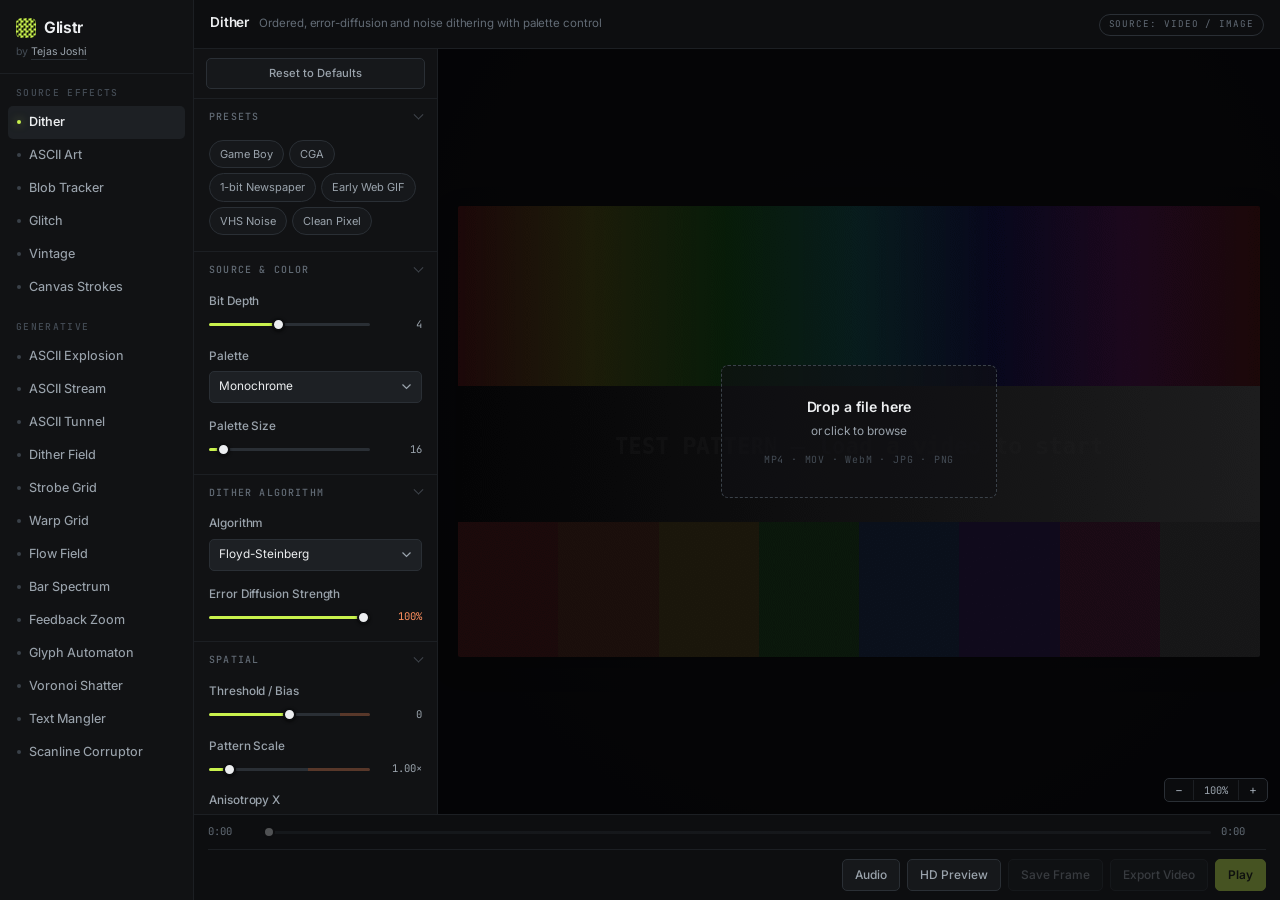
<file: index.html>
<!DOCTYPE html>
<html lang="en">
  <head>
    <meta charset="UTF-8" />
    <meta http-equiv="refresh" content="0;url=video-effects/index.html" />
    <title>glistr</title>
  </head>
  <body></body>
</html>
</file>
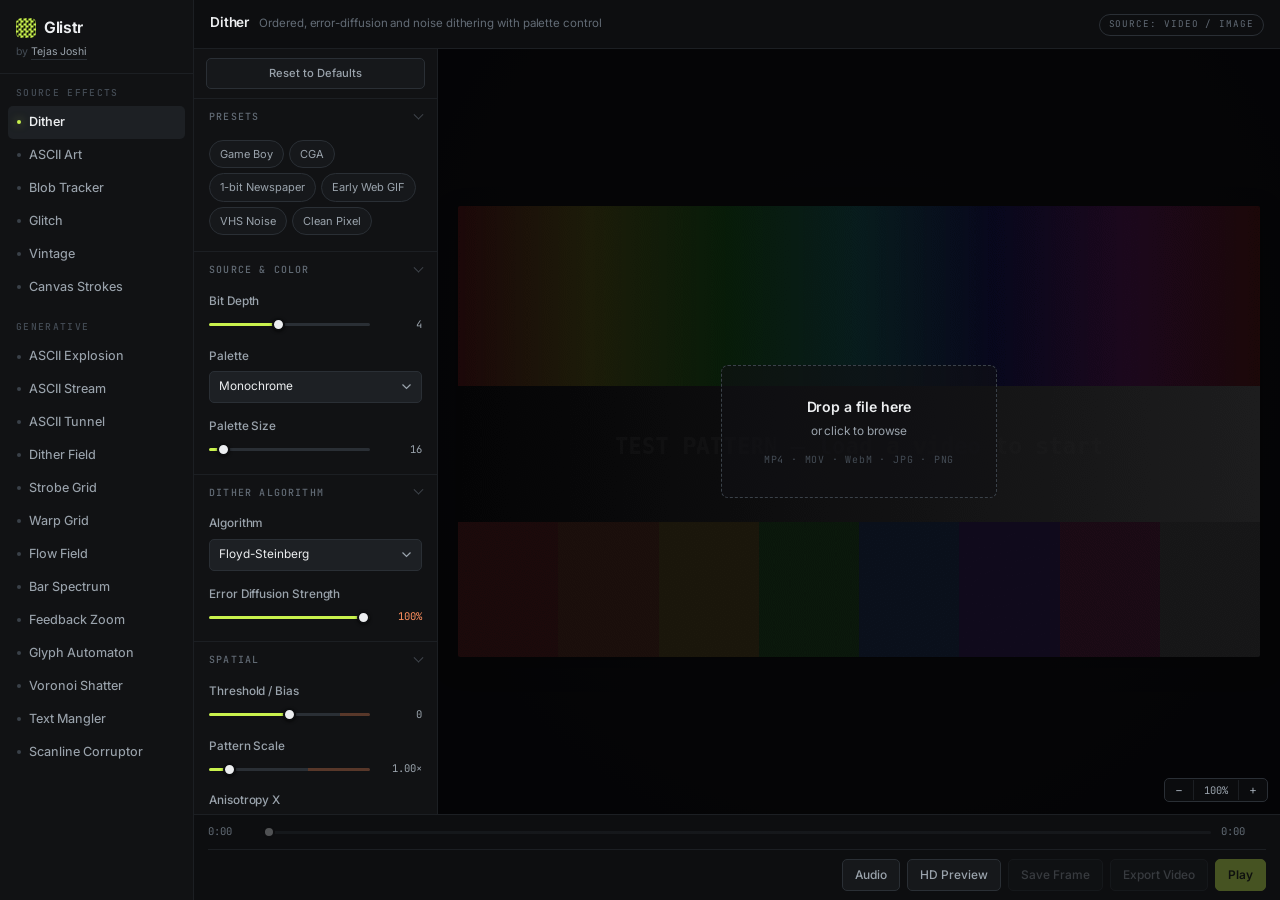
<file: video-effects/index.html>
<!DOCTYPE html>
<html lang="en">
  <head>
    <meta charset="UTF-8" />
    <meta name="viewport" content="width=device-width, initial-scale=1.0" />
    <title>Glistr — video effects &amp; generative studio</title>
    <link rel="preconnect" href="https://fonts.googleapis.com" />
    <link rel="preconnect" href="https://fonts.gstatic.com" crossorigin />
    <link href="https://fonts.googleapis.com/css2?family=Inter:wght@400;500;600;650&family=JetBrains+Mono:wght@400;500&display=swap" rel="stylesheet" />
    <link rel="stylesheet" href="../css/reset.css" />
    <link rel="stylesheet" href="../css/style.css" />
    <link rel="stylesheet" href="../css/app.css" />
  </head>
  <body>

    <!-- ── Sidebar ─────────────────────────────────────────────────────────── -->
    <aside class="sidebar">
      <div class="sidebar-brand">
        <div class="sidebar-brand__row">
          <div class="sidebar-brand__mark"></div>
          <div class="sidebar-brand__name">Glistr</div>
        </div>
        <div class="sidebar-brand__by">by <a class="sidebar-brand__link" href="https://www.instagram.com/tj_animates/" target="_blank" rel="noopener">Tejas Joshi</a></div>
      </div>

      <nav class="sidebar-nav">
        <div class="nav-group">
          <div class="nav-group__label">Source Effects</div>
        <button class="effect-tab active" data-tab="dither"
                data-desc="Ordered, error-diffusion and noise dithering with palette control">Dither</button>
        <button class="effect-tab" data-tab="ascii"
                data-desc="Redraws each frame as a grid of characters">ASCII Art</button>
        <button class="effect-tab" data-tab="blob"
                data-desc="Frame-difference motion detection with tracking boxes">Blob Tracker</button>
        <button class="effect-tab" data-tab="glitch"
                data-desc="Chromatic aberration, slicing, stutter and scanlines">Glitch</button>
        <button class="effect-tab" data-tab="vintage"
                data-desc="Film colour, halation, grain and vignette">Vintage</button>
        <button class="effect-tab" data-tab="canvas-strokes"
                data-desc="Paints the frame with directional brush strokes">Canvas Strokes</button>
        </div>

        <div class="nav-group">
          <div class="nav-group__label">Generative</div>
        <button class="effect-tab" data-tab="gen-explosion"
                data-desc="Particle detonations deposited into a heat-mapped glyph grid">ASCII Explosion</button>
        <button class="effect-tab" data-tab="gen-stream"
                data-desc="Falling glyph streams with drifting lanes and churning characters">ASCII Stream</button>
        <button class="effect-tab" data-tab="gen-tunnel"
                data-desc="Perspective tunnel textured in characters">ASCII Tunnel</button>
        <button class="effect-tab" data-tab="gen-dither"
                data-desc="Animated fields quantised through an ordered Bayer dither">Dither Field</button>
        <button class="effect-tab" data-tab="gen-strobe"
                data-desc="Grid cells flipping on a tempo or beat clock">Strobe Grid</button>
        <button class="effect-tab" data-tab="gen-warp"
                data-desc="Perspective grid rushing at the camera, lunging on the kick">Warp Grid</button>
        <button class="effect-tab" data-tab="gen-flow"
                data-desc="Particles advected through an evolving noise field">Flow Field</button>
        <button class="effect-tab" data-tab="gen-spectrum"
                data-desc="The analyser itself — bars, mirrored bars or a radial ring">Bar Spectrum</button>
        <button class="effect-tab" data-tab="gen-feedback"
                data-desc="Each frame redraws the last one, scaled and rotated">Feedback Zoom</button>
        <button class="effect-tab" data-tab="gen-automaton"
                data-desc="Cyclic, Life and smooth cellular automata in glyphs">Glyph Automaton</button>
        <button class="effect-tab" data-tab="gen-voronoi"
                data-desc="Moving sites shatter the frame into dithered cells">Voronoi Shatter</button>
        <button class="effect-tab" data-tab="gen-text"
                data-desc="Your text eroded, scrambled and reassembled on the beat">Text Mangler</button>
        <button class="effect-tab" data-tab="gen-corrupt"
                data-desc="Procedural datamosh — slice shift, channel shear, sync roll">Scanline Corruptor</button>
        </div>
      </nav>
    </aside>

    <!-- ── Main content ────────────────────────────────────────────────────── -->
    <div class="main-content">

      <!-- ── Top bar ─────────────────────────────────────────────────────── -->
      <header class="topbar">
        <span class="topbar__title" id="topbar-title">Dither</span>
        <span class="topbar__desc"  id="topbar-desc"></span>
        <span class="topbar__badge" id="topbar-badge">Source: Video / Image</span>
      </header>

      <div class="tab-panels-container">

      <div class="tab-panel" id="panel-dither">
        <aside class="controls-panel" id="dither-controls"></aside>
        <div class="canvas-area">
          <div class="canvas-wrapper" id="dither-wrapper">
            <div class="drop-overlay" id="dither-overlay">
              <div class="drop-overlay__box">
                <p class="drop-overlay__title">Drop a file here</p>
                <p class="drop-overlay__sub">or click to browse</p>
                <p class="drop-overlay__formats">MP4 &middot; MOV &middot; WebM &middot; JPG &middot; PNG</p>
              </div>
            </div>
            <canvas id="dither-canvas"></canvas>
          </div>
        </div>
      </div>

      <div class="tab-panel" id="panel-ascii" style="display:none">
        <aside class="controls-panel" id="ascii-controls"></aside>
        <div class="canvas-area">
          <div class="canvas-wrapper" id="ascii-wrapper">
            <div class="drop-overlay" id="ascii-overlay">
              <div class="drop-overlay__box">
                <p class="drop-overlay__title">Drop a file here</p>
                <p class="drop-overlay__sub">or click to browse</p>
                <p class="drop-overlay__formats">MP4 &middot; MOV &middot; WebM &middot; JPG &middot; PNG</p>
              </div>
            </div>
            <canvas id="ascii-canvas"></canvas>
          </div>
        </div>
      </div>

      <div class="tab-panel" id="panel-blob" style="display:none">
        <aside class="controls-panel" id="blob-controls"></aside>
        <div class="canvas-area">
          <div class="canvas-wrapper" id="blob-wrapper">
            <div class="drop-overlay" id="blob-overlay">
              <div class="drop-overlay__box">
                <p class="drop-overlay__title">Drop a file here</p>
                <p class="drop-overlay__sub">or click to browse</p>
                <p class="drop-overlay__formats">MP4 &middot; MOV &middot; WebM &middot; JPG &middot; PNG</p>
              </div>
            </div>
            <canvas id="blob-canvas"></canvas>
          </div>
        </div>
      </div>

      <div class="tab-panel" id="panel-glitch" style="display:none">
        <aside class="controls-panel" id="glitch-controls"></aside>
        <div class="canvas-area">
          <div class="canvas-wrapper" id="glitch-wrapper">
            <div class="drop-overlay" id="glitch-overlay">
              <div class="drop-overlay__box">
                <p class="drop-overlay__title">Drop a file here</p>
                <p class="drop-overlay__sub">or click to browse</p>
                <p class="drop-overlay__formats">MP4 &middot; MOV &middot; WebM &middot; JPG &middot; PNG</p>
              </div>
            </div>
            <canvas id="glitch-canvas"></canvas>
          </div>
        </div>
      </div>

      <div class="tab-panel" id="panel-vintage" style="display:none">
        <aside class="controls-panel" id="vintage-controls"></aside>
        <div class="canvas-area">
          <div class="canvas-wrapper" id="vintage-wrapper">
            <div class="drop-overlay" id="vintage-overlay">
              <div class="drop-overlay__box">
                <p class="drop-overlay__title">Drop a file here</p>
                <p class="drop-overlay__sub">or click to browse</p>
                <p class="drop-overlay__formats">MP4 &middot; MOV &middot; WebM &middot; JPG &middot; PNG</p>
              </div>
            </div>
            <canvas id="vintage-canvas"></canvas>
          </div>
        </div>
      </div>

      <div class="tab-panel" id="panel-canvas-strokes" style="display:none">
        <aside class="controls-panel" id="canvas-strokes-controls"></aside>
        <div class="canvas-area">
          <div class="canvas-wrapper" id="canvas-strokes-wrapper">
            <div class="drop-overlay" id="canvas-strokes-overlay">
              <div class="drop-overlay__box">
                <p class="drop-overlay__title">Drop a file here</p>
                <p class="drop-overlay__sub">or click to browse</p>
                <p class="drop-overlay__formats">MP4 &middot; MOV &middot; WebM &middot; JPG &middot; PNG</p>
              </div>
            </div>
            <canvas id="canvas-strokes-canvas"></canvas>
          </div>
        </div>
      </div>

      <div class="tab-panel" id="panel-gen-explosion" style="display:none">
        <aside class="controls-panel" id="gen-explosion-controls"></aside>
        <div class="canvas-area">
          <div class="canvas-wrapper" id="gen-explosion-wrapper">
            <canvas id="gen-explosion-canvas"></canvas>
          </div>
        </div>
      </div>

      <div class="tab-panel" id="panel-gen-stream" style="display:none">
        <aside class="controls-panel" id="gen-stream-controls"></aside>
        <div class="canvas-area">
          <div class="canvas-wrapper" id="gen-stream-wrapper">
            <canvas id="gen-stream-canvas"></canvas>
          </div>
        </div>
      </div>

      <div class="tab-panel" id="panel-gen-tunnel" style="display:none">
        <aside class="controls-panel" id="gen-tunnel-controls"></aside>
        <div class="canvas-area">
          <div class="canvas-wrapper" id="gen-tunnel-wrapper">
            <canvas id="gen-tunnel-canvas"></canvas>
          </div>
        </div>
      </div>

      <div class="tab-panel" id="panel-gen-dither" style="display:none">
        <aside class="controls-panel" id="gen-dither-controls"></aside>
        <div class="canvas-area">
          <div class="canvas-wrapper" id="gen-dither-wrapper">
            <canvas id="gen-dither-canvas"></canvas>
          </div>
        </div>
      </div>

      <div class="tab-panel" id="panel-gen-strobe" style="display:none">
        <aside class="controls-panel" id="gen-strobe-controls"></aside>
        <div class="canvas-area">
          <div class="canvas-wrapper" id="gen-strobe-wrapper">
            <canvas id="gen-strobe-canvas"></canvas>
          </div>
        </div>
      </div>

      <div class="tab-panel" id="panel-gen-warp" style="display:none">
        <aside class="controls-panel" id="gen-warp-controls"></aside>
        <div class="canvas-area">
          <div class="canvas-wrapper" id="gen-warp-wrapper">
            <canvas id="gen-warp-canvas"></canvas>
          </div>
        </div>
      </div>

      <div class="tab-panel" id="panel-gen-flow" style="display:none">
        <aside class="controls-panel" id="gen-flow-controls"></aside>
        <div class="canvas-area">
          <div class="canvas-wrapper" id="gen-flow-wrapper">
            <canvas id="gen-flow-canvas"></canvas>
          </div>
        </div>
      </div>

      <div class="tab-panel" id="panel-gen-spectrum" style="display:none">
        <aside class="controls-panel" id="gen-spectrum-controls"></aside>
        <div class="canvas-area">
          <div class="canvas-wrapper" id="gen-spectrum-wrapper">
            <canvas id="gen-spectrum-canvas"></canvas>
          </div>
        </div>
      </div>

      <div class="tab-panel" id="panel-gen-feedback" style="display:none">
        <aside class="controls-panel" id="gen-feedback-controls"></aside>
        <div class="canvas-area">
          <div class="canvas-wrapper" id="gen-feedback-wrapper">
            <canvas id="gen-feedback-canvas"></canvas>
          </div>
        </div>
      </div>

      <div class="tab-panel" id="panel-gen-automaton" style="display:none">
        <aside class="controls-panel" id="gen-automaton-controls"></aside>
        <div class="canvas-area">
          <div class="canvas-wrapper" id="gen-automaton-wrapper">
            <canvas id="gen-automaton-canvas"></canvas>
          </div>
        </div>
      </div>

      <div class="tab-panel" id="panel-gen-voronoi" style="display:none">
        <aside class="controls-panel" id="gen-voronoi-controls"></aside>
        <div class="canvas-area">
          <div class="canvas-wrapper" id="gen-voronoi-wrapper">
            <canvas id="gen-voronoi-canvas"></canvas>
          </div>
        </div>
      </div>

      <div class="tab-panel" id="panel-gen-text" style="display:none">
        <aside class="controls-panel" id="gen-text-controls"></aside>
        <div class="canvas-area">
          <div class="canvas-wrapper" id="gen-text-wrapper">
            <canvas id="gen-text-canvas"></canvas>
          </div>
        </div>
      </div>

      <div class="tab-panel" id="panel-gen-corrupt" style="display:none">
        <aside class="controls-panel" id="gen-corrupt-controls"></aside>
        <div class="canvas-area">
          <div class="canvas-wrapper" id="gen-corrupt-wrapper">
            <canvas id="gen-corrupt-canvas"></canvas>
          </div>
        </div>
      </div>

      <!-- Floating overlays — shared across panels -->
      <div class="canvas-hint" id="canvas-hint" style="display:none"></div>

      <div class="zoom-controls" id="zoom-controls">
        <button class="zoom-btn" id="btn-zoom-out">&minus;</button>
        <button class="zoom-btn zoom-level-btn" id="zoom-level">100%</button>
        <button class="zoom-btn" id="btn-zoom-in">+</button>
      </div>

      </div><!-- /tab-panels-container -->

      <!-- ── Audio bar — one place to set up the audio reactor ───────────── -->
      <div class="audio-dock" id="audio-dock">
        <div class="audio-dock__row">
          <span class="audio-dock__title">Audio</span>

          <div class="audio-srcs">
            <button class="audio-src active" data-src="off">Off</button>
            <button class="audio-src" data-src="mic">Microphone</button>
            <button class="audio-src" data-src="file">Audio File</button>
          </div>

          <div class="audio-file" id="audio-file-row" style="display:none">
            <span class="audio-file__name" id="audio-file-name"></span>
            <button class="btn" id="audio-file-play">Pause</button>
          </div>

          <div class="audio-meters" title="Band levels">
            <div class="audio-bar" id="audio-bar-bass"><div class="audio-bar__track"><i></i></div><span>BASS</span></div>
            <div class="audio-bar" id="audio-bar-mid"><div class="audio-bar__track"><i></i></div><span>MID</span></div>
            <div class="audio-bar" id="audio-bar-high"><div class="audio-bar__track"><i></i></div><span>HIGH</span></div>
          </div>

          <div class="audio-beat" title="Detected beat and tempo">
            <span class="audio-beat__dot" id="audio-beat"></span>
            <span class="audio-beat__label">BEAT</span>
            <span class="audio-beat__bpm" id="audio-bpm">&mdash;</span>
          </div>

          <label class="audio-knob">Sensitivity
            <input type="range" class="control__slider" id="audio-gain"
                   min="0.2" max="5" step="0.05" />
          </label>
          <label class="audio-knob">Smoothing
            <input type="range" class="control__slider" id="audio-smooth"
                   min="0" max="0.95" step="0.01" />
          </label>

          <button class="audio-dock__close" id="audio-close" title="Close">&times;</button>
        </div>
        <div class="audio-status" id="audio-status"></div>
      </div>

      <!-- ── Shared toolbar ──────────────────────────────────────────────── -->
      <div class="shared-toolbar">
        <div class="seek-row">
          <span class="seek-time" id="seek-current">0:00</span>
          <input type="range" id="seek-slider" class="seek-slider"
                 min="0" max="10000" step="1" value="0" disabled />
          <span class="seek-time" id="seek-duration">0:00</span>
        </div>

        <span id="video-info"></span>
        <span class="gen-fps" id="gen-fps" style="display:none"></span>

        <div class="audio-meter" id="audio-meter" style="display:none" title="Bass / mid / high">
          <span class="audio-meter__bar audio-meter__bar--bass"></span>
          <span class="audio-meter__bar audio-meter__bar--mid"></span>
          <span class="audio-meter__bar audio-meter__bar--high"></span>
        </div>

        <div id="export-bar" style="display:none">
          <div class="export-track"><div class="export-fill" id="export-fill"></div></div>
          <span id="export-label" class="export-label">Exporting&hellip;</span>
        </div>
        <button class="btn" id="btn-cancel-export" style="display:none">Cancel</button>

        <button class="btn" id="btn-change-file" style="display:none">Change File</button>
        <button class="btn" id="btn-controls-mobile">Controls</button>
        <div class="toolbar-sep"></div>

        <button class="btn" id="btn-audio" aria-expanded="false"
                title="Audio reactivity — source, levels, beat">Audio</button>
        <button class="btn" id="btn-hires-preview">HD Preview</button>
        <button class="btn" id="btn-export-frame" title="Save the current frame as a PNG">Save Frame</button>
        <button class="btn" id="btn-export-fullres" disabled>Export Video</button>

        <input type="file" id="video-input" accept="video/*,image/*" style="display:none" />
        <button class="btn btn--primary" id="btn-play" title="Play / Pause  (Space)" disabled>Play</button>
      </div>

    </div><!-- /main-content -->

    <!-- ── Scripts ─────────────────────────────────────────────────────────── -->
    <script src="../js/video-effects/app.js"></script>
    <script src="../js/video-effects/dither/state.js"></script>
    <script src="../js/video-effects/dither/presets.js"></script>
    <script src="../js/video-effects/dither/algorithms.js"></script>
    <script src="../js/video-effects/dither/pipeline.js"></script>
    <script src="../js/video-effects/dither/controls.js"></script>
    <script src="../js/video-effects/dither.js"></script>
    <script src="../js/video-effects/ascii.js"></script>
    <script src="../js/video-effects/blob-tracker.js"></script>
    <script src="../js/video-effects/glitch.js"></script>
    <script src="../js/video-effects/vintage.js"></script>
    <script src="../js/video-effects/canvas-strokes.js"></script>
    <script src="../js/generative/audio.js"></script>
    <script src="../js/generative/engine.js"></script>
    <script src="../js/generative/audio-ui.js"></script>
    <script src="../js/generative/ascii-explosion.js"></script>
    <script src="../js/generative/ascii-stream.js"></script>
    <script src="../js/generative/ascii-tunnel.js"></script>
    <script src="../js/generative/dither-field.js"></script>
    <script src="../js/generative/strobe-grid.js"></script>
    <script src="../js/generative/warp-grid.js"></script>
    <script src="../js/generative/flow-field.js"></script>
    <script src="../js/generative/bar-spectrum.js"></script>
    <script src="../js/generative/feedback-zoom.js"></script>
    <script src="../js/generative/glyph-automaton.js"></script>
    <script src="../js/generative/voronoi-shatter.js"></script>
    <script src="../js/generative/text-mangler.js"></script>
    <script src="../js/generative/scanline-corruptor.js"></script>

  </body>
</html>
</file>
<file: css/style.css>
/* ── Design tokens ────────────────────────────────────────────────────────
   Neutral, near-black chrome so canvas output reads true, with one accent
   used sparingly for active/selected state. Swap --accent to re-skin.        */
:root {
  /* Surfaces — darkest at the canvas, lifting toward the chrome */
  --bg:        #08090a;
  --bg-2:      #0d0e10;
  --panel:     #111214;
  --panel-2:   #16181b;
  --surface:   #1d2024;
  --surface-2: #24282d;

  /* Lines */
  --border:    #1c1f23;
  --border-2:  #2a2f35;
  --border-3:  #3a4149;

  /* Type */
  --text:      #eceef0;
  --text-2:    #9aa3ac;
  --muted:     #626b75;
  --faint:     #444c55;

  /* Accent */
  --accent:     #c9f24d;
  --accent-dim: #96b93a;
  --accent-ink: #12160a;
  --warn:       #ff8f5e;

  /* Warn zone painted under a slider's value fill */
  --warn-track: rgba(255, 143, 94, 0.3);

  --font: 'Inter', system-ui, -apple-system, BlinkMacSystemFont, 'Segoe UI', sans-serif;
  --mono: 'JetBrains Mono', ui-monospace, SFMono-Regular, Menlo, Consolas, monospace;

  --radius:    7px;
  --radius-sm: 5px;

  --shadow:    0 1px 2px rgba(0,0,0,0.4), 0 8px 24px rgba(0,0,0,0.35);
  --ease:      cubic-bezier(0.22, 0.61, 0.36, 1);
}

/* ── Base ────────────────────────────────────────────────────────────────── */
*, *::before, *::after { box-sizing: border-box; margin: 0; padding: 0; }

body {
  font-family: var(--font);
  background: var(--bg);
  color: var(--text);
  height: 100dvh;
  overflow: hidden;
  display: flex;
  font-size: 14px;
  letter-spacing: -0.005em;
}

a { color: inherit; text-decoration: none; }
button { font-family: var(--font); }

:focus-visible {
  outline: 2px solid var(--accent);
  outline-offset: 1px;
  border-radius: var(--radius-sm);
}

::-webkit-scrollbar { width: 8px; height: 8px; }
::-webkit-scrollbar-track { background: transparent; }
::-webkit-scrollbar-thumb {
  background: var(--border-2);
  border-radius: 99px;
  border: 2px solid transparent;
  background-clip: content-box;
}
::-webkit-scrollbar-thumb:hover { background: var(--border-3); background-clip: content-box; }
</file>
<file: css/app.css>
/* ══ Glistr — application shell ═══════════════════════════════════════════ */

/* ── Sidebar ─────────────────────────────────────────────────────────────── */

.sidebar {
  width: 194px;
  flex-shrink: 0;
  display: flex;
  flex-direction: column;
  background: var(--panel);
  border-right: 1px solid var(--border);
  overflow: hidden;
}

.sidebar-brand {
  padding: 18px 16px 15px;
  border-bottom: 1px solid var(--border);
  flex-shrink: 0;
}

.sidebar-brand__row { display: flex; align-items: center; gap: 8px; }

.sidebar-brand__mark {
  width: 20px;
  height: 20px;
  border-radius: 5px;
  flex-shrink: 0;
  background:
    repeating-conic-gradient(var(--accent) 0% 25%, var(--accent-ink) 0% 50%)
    50% / 5px 5px;
}

.sidebar-brand__name {
  font-size: 0.98rem;
  font-weight: 650;
  letter-spacing: -0.02em;
  color: var(--text);
  line-height: 1;
}

.sidebar-brand__by {
  font-size: 0.66rem;
  color: var(--faint);
  margin-top: 9px;
  line-height: 1;
}

.sidebar-brand__link {
  color: var(--text-2);
  border-bottom: 1px solid var(--border-2);
  padding-bottom: 1px;
  transition: color 0.12s var(--ease), border-color 0.12s var(--ease);
}

.sidebar-brand__link:hover { color: var(--accent); border-bottom-color: var(--accent-dim); }

.sidebar-nav {
  flex: 1;
  display: flex;
  flex-direction: column;
  padding: 10px 8px 14px;
  overflow-y: auto;
  gap: 2px;
}

.nav-group__label {
  font-family: var(--mono);
  font-size: 0.6rem;
  font-weight: 500;
  letter-spacing: 0.14em;
  text-transform: uppercase;
  color: var(--faint);
  padding: 14px 8px 6px;
  user-select: none;
}

.nav-group:first-child .nav-group__label { padding-top: 2px; }

/* ── Tab buttons ─────────────────────────────────────────────────────────── */

.effect-tab {
  position: relative;
  display: flex;
  align-items: center;
  gap: 8px;
  width: 100%;
  text-align: left;
  padding: 7px 9px;
  background: transparent;
  border: none;
  border-radius: var(--radius-sm);
  color: var(--text-2);
  font-family: var(--font);
  font-size: 0.79rem;
  font-weight: 450;
  cursor: pointer;
  transition: color 0.12s var(--ease), background 0.12s var(--ease);
  white-space: nowrap;
}

.effect-tab::before {
  content: '';
  width: 4px;
  height: 4px;
  border-radius: 50%;
  background: var(--border-3);
  flex-shrink: 0;
  transition: background 0.12s var(--ease), box-shadow 0.12s var(--ease);
}

.effect-tab:hover:not(:disabled) { color: var(--text); background: var(--panel-2); }

.effect-tab.active {
  color: var(--text);
  background: var(--surface);
  font-weight: 550;
}

.effect-tab.active::before {
  background: var(--accent);
  box-shadow: 0 0 8px rgba(201, 242, 77, 0.55);
}

.effect-tab:disabled       { opacity: 0.32; cursor: not-allowed; }
.effect-tab:disabled:hover { color: var(--text-2); background: transparent; }

/* ── Main content ────────────────────────────────────────────────────────── */

.main-content {
  flex: 1;
  min-width: 0;
  display: flex;
  flex-direction: column;
  overflow: hidden;
  background: var(--bg);
}

/* ── Top bar ─────────────────────────────────────────────────────────────── */

.topbar {
  display: flex;
  align-items: baseline;
  gap: 10px;
  padding: 12px 16px;
  border-bottom: 1px solid var(--border);
  flex-shrink: 0;
  background: var(--bg-2);
}

.topbar__title {
  font-size: 0.85rem;
  font-weight: 600;
  letter-spacing: -0.01em;
  color: var(--text);
}

.topbar__desc {
  font-size: 0.72rem;
  color: var(--muted);
  overflow: hidden;
  text-overflow: ellipsis;
  white-space: nowrap;
}

.topbar__badge {
  margin-left: auto;
  flex-shrink: 0;
  font-family: var(--mono);
  font-size: 0.58rem;
  letter-spacing: 0.1em;
  text-transform: uppercase;
  color: var(--muted);
  border: 1px solid var(--border-2);
  border-radius: 99px;
  padding: 3px 9px;
}

.topbar__badge--gen { color: var(--accent); border-color: var(--accent-dim); }

/* ── Tab panels ──────────────────────────────────────────────────────────── */

.tab-panels-container {
  flex: 1;
  min-height: 0;
  display: flex;
  overflow: hidden;
  position: relative;
}

.tab-panel {
  display: flex;
  width: 100%;
  min-height: 0;
  overflow: hidden;
}

/* ── Controls panel ──────────────────────────────────────────────────────── */

.controls-panel {
  width: 244px;
  flex-shrink: 0;
  overflow-y: auto;
  overscroll-behavior: contain;
  border-right: 1px solid var(--border);
  background: var(--panel);
}

.controls-section { border-bottom: 1px solid var(--border); }

.controls-section__header {
  display: flex;
  align-items: center;
  padding: 11px 15px;
  font-family: var(--mono);
  font-size: 0.62rem;
  font-weight: 500;
  letter-spacing: 0.12em;
  text-transform: uppercase;
  color: var(--muted);
  cursor: pointer;
  user-select: none;
  list-style: none;
  transition: color 0.12s var(--ease);
}

.controls-section__header:hover { color: var(--text-2); }
.controls-section__header::-webkit-details-marker { display: none; }

.controls-section__header::after {
  content: '';
  margin-left: auto;
  width: 7px;
  height: 7px;
  border-right: 1.5px solid currentColor;
  border-bottom: 1.5px solid currentColor;
  transform: rotate(-45deg) translate(-1px, 1px);
  opacity: 0.6;
  transition: transform 0.18s var(--ease);
}

details[open] > .controls-section__header::after {
  transform: rotate(45deg) translate(-2px, -2px);
}

.controls-section__body {
  padding: 4px 15px 16px;
  display: flex;
  flex-direction: column;
  gap: 15px;
}

.controls-hint {
  font-size: 0.68rem;
  line-height: 1.45;
  color: var(--faint);
  margin: -2px 0 -4px;
}

.controls-reset-bar {
  position: sticky;
  top: 0;
  z-index: 5;
  display: flex;
  gap: 6px;
  padding: 9px 12px;
  border-bottom: 1px solid var(--border);
  background: var(--panel);
  flex-shrink: 0;
}

.controls-reset-bar .btn {
  flex: 1;
  justify-content: center;
  font-size: 0.7rem;
}

/* ── Controls ────────────────────────────────────────────────────────────── */

.control {
  display: flex;
  flex-direction: column;
  gap: 6px;
}

.control__label {
  font-size: 0.735rem;
  font-weight: 500;
  color: var(--text-2);
}

.control__hint {
  font-size: 0.66rem;
  color: var(--faint);
  margin-top: -4px;
  line-height: 1.4;
}

.control__row {
  display: flex;
  align-items: center;
  gap: 10px;
}

/* Range sliders — filled track driven by --pct (set in app.js) */
.control__slider {
  flex: 1;
  min-width: 0;
  -webkit-appearance: none;
  appearance: none;
  height: 3px;
  border-radius: 99px;
  outline: none;
  cursor: pointer;
  background: linear-gradient(
    to right,
    var(--accent) 0%,
    var(--accent) var(--pct, 50%),
    var(--border-2) var(--pct, 50%),
    var(--border-2) 100%
  );
}

/* Sliders that declare a danger zone paint it under the value fill */
.control__slider.has-warn-zone {
  background:
    linear-gradient(to right,
      var(--accent) 0%, var(--accent) var(--pct, 50%),
      transparent var(--pct, 50%), transparent 100%),
    linear-gradient(to right,
      var(--warn-track) 0%, var(--warn-track) var(--warn-lo, 0%),
      var(--border-2) var(--warn-lo, 0%), var(--border-2) var(--warn-hi, 100%),
      var(--warn-track) var(--warn-hi, 100%), var(--warn-track) 100%);
}

.control__slider::-webkit-slider-thumb {
  -webkit-appearance: none;
  width: 13px;
  height: 13px;
  border-radius: 50%;
  background: var(--text);
  border: 2px solid var(--bg-2);
  box-shadow: 0 1px 3px rgba(0,0,0,0.6);
  cursor: pointer;
  transition: transform 0.1s var(--ease);
}

.control__slider:hover::-webkit-slider-thumb  { transform: scale(1.15); }
.control__slider:active::-webkit-slider-thumb { background: var(--accent); }

.control__slider::-moz-range-thumb {
  width: 13px;
  height: 13px;
  border-radius: 50%;
  background: var(--text);
  border: 2px solid var(--bg-2);
  cursor: pointer;
}

.control__value {
  font-family: var(--mono);
  font-size: 0.66rem;
  color: var(--text-2);
  min-width: 42px;
  text-align: right;
  white-space: nowrap;
  font-variant-numeric: tabular-nums;
}

.control__value.in-warn,
.control__slider.in-warn { color: var(--warn); }

.control__select {
  -webkit-appearance: none;
  appearance: none;
  width: 100%;
  background: var(--surface) url("data:image/svg+xml,%3Csvg xmlns='http://www.w3.org/2000/svg' width='9' height='6' viewBox='0 0 9 6'%3E%3Cpath d='M0.5 0.5L4.5 4.5L8.5 0.5' stroke='%239aa3ac' fill='none' stroke-width='1.2'/%3E%3C/svg%3E") no-repeat right 10px center;
  border: 1px solid var(--border-2);
  border-radius: var(--radius-sm);
  color: var(--text);
  font-family: var(--font);
  font-size: 0.74rem;
  padding: 6px 26px 6px 9px;
  cursor: pointer;
  outline: none;
  transition: border-color 0.12s var(--ease);
}

.control__select:hover { border-color: var(--border-3); }

.control__text {
  -webkit-appearance: none;
  appearance: none;
  width: 100%;
  background: var(--surface);
  border: 1px solid var(--border-2);
  border-radius: var(--radius-sm);
  color: var(--text);
  font-family: var(--mono);
  font-size: 0.72rem;
  padding: 6px 9px;
  cursor: text;
  outline: none;
  letter-spacing: 0.04em;
  transition: border-color 0.12s var(--ease);
}

.control__text::placeholder { color: var(--faint); }
.control__text:focus        { border-color: var(--accent-dim); }

.control__toggle {
  display: flex;
  padding: 2px;
  gap: 2px;
  background: var(--panel-2);
  border: 1px solid var(--border);
  border-radius: var(--radius-sm);
}

.toggle-btn {
  flex: 1;
  padding: 5px 6px;
  font-family: var(--font);
  font-size: 0.71rem;
  font-weight: 500;
  background: transparent;
  border: none;
  border-radius: 3px;
  color: var(--muted);
  cursor: pointer;
  transition: color 0.12s var(--ease), background 0.12s var(--ease);
  white-space: nowrap;
}

.toggle-btn.active             { background: var(--surface-2); color: var(--text); }
.toggle-btn:hover:not(.active) { color: var(--text-2); background: var(--panel); }

.control__color {
  width: 100%;
  height: 30px;
  border: 1px solid var(--border-2);
  border-radius: var(--radius-sm);
  background: none;
  cursor: pointer;
  padding: 2px;
}

.control__color::-webkit-color-swatch-wrapper { padding: 0; }
.control__color::-webkit-color-swatch { border: none; border-radius: 3px; }

/* ── Preset chips ────────────────────────────────────────────────────────── */

.presets-grid {
  display: flex;
  flex-direction: row;
  flex-wrap: wrap;
  gap: 5px;
}

.preset-btn {
  padding: 5px 10px;
  background: var(--panel-2);
  border: 1px solid var(--border-2);
  border-radius: 99px;
  color: var(--text-2);
  font-family: var(--font);
  font-size: 0.69rem;
  cursor: pointer;
  transition: color 0.12s var(--ease), border-color 0.12s var(--ease), background 0.12s var(--ease);
  white-space: nowrap;
}

.preset-btn:hover  { color: var(--text); border-color: var(--border-3); }
.preset-btn.active {
  color: var(--accent-ink);
  background: var(--accent);
  border-color: var(--accent);
  font-weight: 550;
}

/* ── Canvas area ─────────────────────────────────────────────────────────── */

.canvas-area {
  flex: 1;
  min-width: 0;
  display: flex;
  align-items: center;
  justify-content: center;
  overflow: hidden;
  background:
    radial-gradient(ellipse at 50% 40%, #101215 0%, #050506 78%),
    #050506;
}

.canvas-wrapper {
  position: relative;
  display: flex;
  align-items: center;
  justify-content: center;
  width: 100%;
  height: 100%;
  overflow: hidden;
  padding: 20px;
}

.canvas-wrapper.drag-over::after {
  content: '';
  position: absolute;
  inset: 8px;
  border: 1.5px dashed var(--accent);
  border-radius: var(--radius);
  pointer-events: none;
  z-index: 12;
}

.canvas-wrapper.drag-over .drop-overlay {
  opacity: 1 !important;
  pointer-events: auto !important;
}

.canvas-wrapper canvas {
  max-width: 100%;
  max-height: 100%;
  object-fit: contain;
  display: block;
  image-rendering: pixelated;
  border-radius: 2px;
  box-shadow: var(--shadow);
}

/* ── Drop overlay ────────────────────────────────────────────────────────── */

.drop-overlay {
  position: absolute;
  inset: 0;
  display: flex;
  align-items: center;
  justify-content: center;
  background: rgba(5, 5, 6, 0.9);
  z-index: 10;
  transition: opacity 0.18s var(--ease);
}

.drop-overlay.hidden { opacity: 0; pointer-events: none; }
.drop-overlay:not(.hidden) { cursor: pointer; }

.drop-overlay__box {
  text-align: center;
  padding: 30px 42px;
  border: 1px dashed var(--border-3);
  border-radius: var(--radius);
  background: rgba(17, 18, 20, 0.6);
  transition: border-color 0.15s var(--ease);
}

.drop-overlay:hover .drop-overlay__box { border-color: var(--muted); }

.drop-overlay__title {
  font-size: 0.88rem;
  font-weight: 600;
  color: var(--text);
  margin-bottom: 6px;
}

.drop-overlay__sub {
  font-size: 0.74rem;
  color: var(--text-2);
  margin-bottom: 12px;
}

.drop-overlay__formats {
  font-family: var(--mono);
  font-size: 0.62rem;
  color: var(--faint);
  letter-spacing: 0.08em;
}

/* ── Shared toolbar ──────────────────────────────────────────────────────── */

.shared-toolbar {
  display: flex;
  align-items: center;
  gap: 7px;
  padding: 9px 14px;
  border-top: 1px solid var(--border);
  background: var(--bg-2);
  flex-shrink: 0;
  flex-wrap: wrap;
}

.seek-row {
  width: 100%;
  display: flex;
  align-items: center;
  gap: 10px;
  padding-bottom: 9px;
  margin-bottom: 2px;
  border-bottom: 1px solid var(--border);
}

.seek-slider {
  flex: 1;
  -webkit-appearance: none;
  appearance: none;
  height: 3px;
  border-radius: 99px;
  outline: none;
  cursor: pointer;
  background: linear-gradient(
    to right,
    var(--accent) 0%,
    var(--accent) var(--seek-pct, 0%),
    var(--border-2) var(--seek-pct, 0%),
    var(--border-2) 100%
  );
}

.seek-slider:disabled { opacity: 0.3; cursor: default; }

.seek-slider::-webkit-slider-thumb {
  -webkit-appearance: none;
  width: 12px;
  height: 12px;
  border-radius: 50%;
  background: var(--text);
  border: 2px solid var(--bg-2);
  cursor: pointer;
}

.seek-slider::-moz-range-thumb {
  width: 12px;
  height: 12px;
  border-radius: 50%;
  background: var(--text);
  border: 2px solid var(--bg-2);
  cursor: pointer;
}

.seek-time {
  font-family: var(--mono);
  font-size: 0.66rem;
  color: var(--muted);
  min-width: 2.8rem;
  font-variant-numeric: tabular-nums;
}

#video-info {
  font-family: var(--mono);
  font-size: 0.66rem;
  color: var(--faint);
  letter-spacing: 0.02em;
}

/* ── Buttons ─────────────────────────────────────────────────────────────── */

.btn {
  padding: 6px 12px;
  background: var(--panel-2);
  border: 1px solid var(--border-2);
  border-radius: var(--radius-sm);
  color: var(--text-2);
  font-family: var(--font);
  font-size: 0.745rem;
  font-weight: 500;
  cursor: pointer;
  white-space: nowrap;
  transition: color 0.12s var(--ease), border-color 0.12s var(--ease), background 0.12s var(--ease);
  display: inline-flex;
  align-items: center;
  gap: 6px;
}

.btn:hover:not(:disabled)  { color: var(--text); border-color: var(--border-3); background: var(--surface); }
.btn:active:not(:disabled) { transform: translateY(0.5px); }
.btn:disabled { opacity: 0.3; cursor: default; }

.btn--active {
  color: var(--accent);
  border-color: var(--accent-dim);
  background: rgba(201, 242, 77, 0.09);
}

.btn--primary {
  color: var(--accent-ink);
  background: var(--accent);
  border-color: var(--accent);
  font-weight: 600;
}

.btn--primary:hover:not(:disabled) {
  color: var(--accent-ink);
  background: #d8ff6b;
  border-color: #d8ff6b;
}

.toolbar-sep { flex: 1; }

/* ── Export bar ──────────────────────────────────────────────────────────── */

#export-bar {
  display: flex;
  align-items: center;
  gap: 10px;
  flex: 1;
  min-width: 140px;
}

.export-track {
  flex: 1;
  height: 3px;
  background: var(--border-2);
  border-radius: 99px;
  overflow: hidden;
}

.export-fill {
  height: 100%;
  background: var(--accent);
  width: 0%;
  transition: width 0.1s linear;
}

.export-label {
  font-family: var(--mono);
  font-size: 0.66rem;
  color: var(--text-2);
  white-space: nowrap;
}

/* ── Zoom controls ───────────────────────────────────────────────────────── */

.zoom-controls {
  position: absolute;
  bottom: 12px;
  right: 12px;
  z-index: 20;
  display: flex;
  align-items: center;
  background: rgba(13, 14, 16, 0.9);
  backdrop-filter: blur(8px);
  border: 1px solid var(--border-2);
  border-radius: var(--radius-sm);
  overflow: hidden;
  pointer-events: auto;
}

.zoom-btn {
  padding: 5px 10px;
  background: transparent;
  border: none;
  color: var(--text-2);
  font-family: var(--font);
  font-size: 0.75rem;
  cursor: pointer;
  line-height: 1;
  user-select: none;
  transition: color 0.12s var(--ease), background 0.12s var(--ease);
}

.zoom-btn:hover { background: var(--surface); color: var(--text); }

.zoom-level-btn {
  min-width: 44px;
  text-align: center;
  border-left: 1px solid var(--border);
  border-right: 1px solid var(--border);
  font-family: var(--mono);
  font-variant-numeric: tabular-nums;
  font-size: 0.65rem;
}

/* ── Generative panels ───────────────────────────────────────────────────── */

/* Hint chip shown over generative canvases (e.g. "click to burst") */
.canvas-hint {
  position: absolute;
  bottom: 12px;
  left: 12px;
  z-index: 20;
  font-family: var(--mono);
  font-size: 0.62rem;
  letter-spacing: 0.06em;
  color: var(--muted);
  background: rgba(13, 14, 16, 0.9);
  backdrop-filter: blur(8px);
  border: 1px solid var(--border-2);
  border-radius: var(--radius-sm);
  padding: 5px 9px;
  pointer-events: none;
  user-select: none;
}

/* Seek row / video-only chrome collapses in generative mode */
body.mode-generative .seek-row,
body.mode-generative #btn-hires-preview,
body.mode-generative #btn-change-file { display: none !important; }

.gen-fps {
  font-family: var(--mono);
  font-size: 0.66rem;
  color: var(--faint);
  font-variant-numeric: tabular-nums;
}

/* ── Audio reactivity ────────────────────────────────────────────────────── */

/* Per-effect summary line in the controls panel */
.control__status {
  font-size: 0.68rem;
  line-height: 1.45;
  color: var(--muted);
}

.control__status--on { color: var(--accent-dim); }
.control__status:empty { display: none; }

/* ── Routing chip beside a parameter ─────────────────────────────────────── */

.control--routable { position: relative; }

.route-chip {
  flex: none;
  min-width: 26px;
  height: 20px;
  padding: 0 5px;
  border: 1px solid var(--border-2);
  border-radius: 99px;
  background: var(--panel-2);
  color: var(--faint);
  font-family: var(--mono);
  font-size: 0.6rem;
  font-weight: 600;
  letter-spacing: 0.06em;
  line-height: 1;
  cursor: pointer;
  transition: color 0.12s var(--ease), border-color 0.12s var(--ease),
              background 0.12s var(--ease), opacity 0.12s var(--ease);
  opacity: 0.75;
}

.control:hover .route-chip { opacity: 1; }

.route-chip:hover {
  color: var(--text);
  border-color: var(--border-3);
  opacity: 1;
}

.route-chip--on {
  opacity: 1;
  color: var(--accent-ink);
  background: var(--accent);
  border-color: var(--accent);
  font-weight: 600;
}

.route-chip--on[data-band="mid"]   { background: #7ad7ff; border-color: #7ad7ff; }
.route-chip--on[data-band="high"]  { background: #d9b8ff; border-color: #d9b8ff; }
.route-chip--on[data-band="level"] { background: #ffd166; border-color: #ffd166; }
.route-chip--on[data-band="beat"]  { background: #ff6b8a; border-color: #ff6b8a; }

/* Live modulation readout under a routed slider */
.modbar {
  height: 2px;
  margin: 1px 0 -3px;
  border-radius: 99px;
  background: var(--border);
  overflow: hidden;
  opacity: 0;
  transition: opacity 0.15s var(--ease);
}

.modbar--on { opacity: 1; }

.modbar i {
  display: block;
  height: 100%;
  width: 0%;
  background: var(--accent);
  border-radius: 99px;
}

.modbar[data-band="mid"]   i { background: #7ad7ff; }
.modbar[data-band="high"]  i { background: #d9b8ff; }
.modbar[data-band="level"] i { background: #ffd166; }
.modbar[data-band="beat"]  i { background: #ff6b8a; }

/* ── Routing popover ─────────────────────────────────────────────────────── */

.route-pop {
  position: fixed;
  z-index: 200;
  width: 236px;
  padding: 12px;
  display: flex;
  flex-direction: column;
  gap: 9px;
  background: var(--panel-2);
  border: 1px solid var(--border-3);
  border-radius: var(--radius);
  box-shadow: var(--shadow);
}

.route-pop__head {
  font-size: 0.78rem;
  font-weight: 600;
  color: var(--text);
}

.route-pop__sub,
.route-pop__label {
  font-family: var(--mono);
  font-size: 0.58rem;
  letter-spacing: 0.1em;
  text-transform: uppercase;
  color: var(--faint);
  margin-bottom: -4px;
}

.route-pop__bands {
  display: grid;
  grid-template-columns: repeat(6, 1fr);
  gap: 4px;
}

.route-pop__bands .route-band:nth-child(-n+3) { grid-column: span 2; }
.route-pop__bands .route-band:nth-child(n+4)  { grid-column: span 3; }

.route-band {
  flex: 1 1 auto;
  padding: 5px 8px;
  border: 1px solid var(--border-2);
  border-radius: var(--radius-sm);
  background: var(--panel);
  color: var(--text-2);
  font-size: 0.7rem;
  cursor: pointer;
  transition: color 0.12s var(--ease), border-color 0.12s var(--ease), background 0.12s var(--ease);
}

.route-band:hover  { color: var(--text); border-color: var(--border-3); }
.route-band.active {
  color: var(--accent-ink);
  background: var(--accent);
  border-color: var(--accent);
  font-weight: 600;
}

.route-pop__note {
  font-size: 0.68rem;
  line-height: 1.4;
  color: var(--warn);
}

.route-pop__foot { display: flex; }
.route-pop__foot .btn { flex: 1; justify-content: center; }

/* ── Audio dock ──────────────────────────────────────────────────────────── */

.audio-dock {
  display: none;
  flex-direction: column;
  gap: 7px;
  padding: 11px 14px;
  border-top: 1px solid var(--border);
  background: var(--panel);
  flex-shrink: 0;
}

.audio-dock--open { display: flex; }

.audio-dock__row {
  display: flex;
  align-items: center;
  gap: 16px;
  flex-wrap: wrap;
  row-gap: 10px;
}

.audio-dock__title {
  font-family: var(--mono);
  font-size: 0.6rem;
  letter-spacing: 0.14em;
  text-transform: uppercase;
  color: var(--muted);
}

.audio-dock__close {
  margin-left: auto;
  width: 22px;
  height: 22px;
  border: 1px solid var(--border-2);
  border-radius: var(--radius-sm);
  background: transparent;
  color: var(--muted);
  font-size: 0.95rem;
  line-height: 1;
  cursor: pointer;
}

.audio-dock__close:hover { color: var(--text); border-color: var(--border-3); }

.audio-srcs {
  display: flex;
  padding: 2px;
  gap: 2px;
  background: var(--panel-2);
  border: 1px solid var(--border);
  border-radius: var(--radius-sm);
}

.audio-src {
  padding: 5px 11px;
  border: none;
  border-radius: 3px;
  background: transparent;
  color: var(--muted);
  font-size: 0.73rem;
  font-weight: 500;
  cursor: pointer;
  transition: color 0.12s var(--ease), background 0.12s var(--ease);
}

.audio-src:hover:not(.active) { color: var(--text-2); background: var(--panel); }
.audio-src.active { background: var(--surface-2); color: var(--text); }

.audio-file {
  display: flex;
  align-items: center;
  gap: 8px;
  max-width: 260px;
}

.audio-file__name {
  font-family: var(--mono);
  font-size: 0.66rem;
  color: var(--text-2);
  overflow: hidden;
  text-overflow: ellipsis;
  white-space: nowrap;
}

/* Band meters */
.audio-meters {
  display: flex;
  align-items: flex-end;
  gap: 8px;
}

.audio-bar {
  display: flex;
  flex-direction: column;
  align-items: center;
  gap: 4px;
}

.audio-bar__track {
  width: 32px;
  height: 26px;
  display: flex;
  align-items: flex-end;
  border-radius: 3px;
  background: var(--panel-2);
  box-shadow: inset 0 0 0 1px var(--border);
  overflow: hidden;
}

.audio-bar__track i {
  display: block;
  width: 100%;
  height: 0%;
  background: linear-gradient(to top, var(--accent-dim), var(--accent));
  transition: height 0.06s linear;
}

.audio-bar span {
  font-family: var(--mono);
  font-size: 0.5rem;
  letter-spacing: 0.08em;
  color: var(--faint);
}

#audio-bar-mid  i { background: linear-gradient(to top, #2f7fa5, #7ad7ff); }
#audio-bar-high i { background: linear-gradient(to top, #7a5fa5, #d9b8ff); }

.audio-beat {
  display: flex;
  align-items: center;
  gap: 8px;
}

.audio-beat__dot {
  width: 12px;
  height: 12px;
  border-radius: 50%;
  background: #ff6b8a;
  opacity: 0.22;
  transition: opacity 0.06s linear, transform 0.06s linear;
}

.audio-beat__label {
  font-family: var(--mono);
  font-size: 0.5rem;
  letter-spacing: 0.12em;
  color: var(--faint);
}

.audio-beat__bpm {
  font-family: var(--mono);
  font-size: 0.68rem;
  color: var(--text-2);
  font-variant-numeric: tabular-nums;
  min-width: 4.2rem;
}

.audio-knob {
  display: flex;
  align-items: center;
  gap: 8px;
  font-size: 0.68rem;
  color: var(--muted);
}

.audio-knob .control__slider { width: 88px; flex: none; }

.audio-status {
  font-size: 0.68rem;
  color: var(--faint);
}

.audio-status--error { color: var(--warn); }

/* Toolbar mini-meter, visible when the dock is closed */
.audio-meter {
  display: flex;
  align-items: flex-end;
  gap: 3px;
  height: 16px;
  padding: 0 4px;
  border-radius: 3px;
  box-shadow: inset 0 0 0 1px var(--border-2);
  background: rgba(201, 242, 77, calc(var(--beat, 0) * 0.14));
}

.audio-meter__bar {
  width: 3px;
  border-radius: 99px;
  align-self: flex-end;
  transition: height 0.05s linear;
}

.audio-meter__bar--bass { height: calc(var(--bass, 0%) * 0.14); background: var(--accent); }
.audio-meter__bar--mid  { height: calc(var(--mid,  0%) * 0.14); background: #7ad7ff; }
.audio-meter__bar--high { height: calc(var(--high, 0%) * 0.14); background: #d9b8ff; }

/* ── Mobile layout (≤767px) ──────────────────────────────────────────────── */

#btn-controls-mobile { display: none; }

@media (max-width: 767px) {
  body { flex-direction: column; }

  .sidebar {
    width: 100%;
    flex-direction: row;
    border-right: none;
    border-bottom: 1px solid var(--border);
    flex-shrink: 0;
    height: auto;
  }

  .sidebar-brand { display: none; }

  .sidebar-nav {
    flex-direction: row;
    width: 100%;
    overflow-x: auto;
    overflow-y: hidden;
    padding: 0;
    gap: 0;
    -webkit-overflow-scrolling: touch;
  }

  .nav-group { display: flex; flex-direction: row; }

  .nav-group__label {
    display: flex;
    align-items: center;
    padding: 0 10px;
    border-right: 1px solid var(--border);
    background: var(--panel-2);
  }

  .effect-tab {
    width: auto;
    text-align: center;
    padding: 11px 12px;
    font-size: 0.74rem;
    border-radius: 0;
    border-bottom: 2px solid transparent;
  }

  .effect-tab::before { display: none; }
  .effect-tab.active  { border-bottom-color: var(--accent); background: transparent; }

  .topbar { padding: 9px 12px; }
  .topbar__desc { display: none; }

  .tab-panel { flex-direction: column; }

  .controls-panel {
    width: 100%;
    max-height: 0;
    overflow: hidden;
    border-right: none;
    border-bottom: 1px solid var(--border);
    transition: max-height 0.25s var(--ease);
    flex-shrink: 0;
  }

  .controls-panel.mobile-open { max-height: 45dvh; overflow-y: auto; }

  .canvas-area   { min-height: 120px; }
  .canvas-wrapper { padding: 8px; }

  .zoom-controls { bottom: 6px; right: 6px; }
  .zoom-btn      { padding: 6px 9px; font-size: 0.7rem; }
  .canvas-hint   { bottom: 6px; left: 6px; }

  .shared-toolbar { padding: 7px 9px; gap: 5px; row-gap: 5px; }
  .seek-row       { padding-bottom: 7px; }

  .btn { padding: 8px 11px; font-size: 0.72rem; }

  #video-info { display: none; }
  #btn-controls-mobile { display: inline-flex; }

  .audio-dock__row { gap: 9px; }
  .audio-knob, .audio-meters { display: none; }
}
</file>
